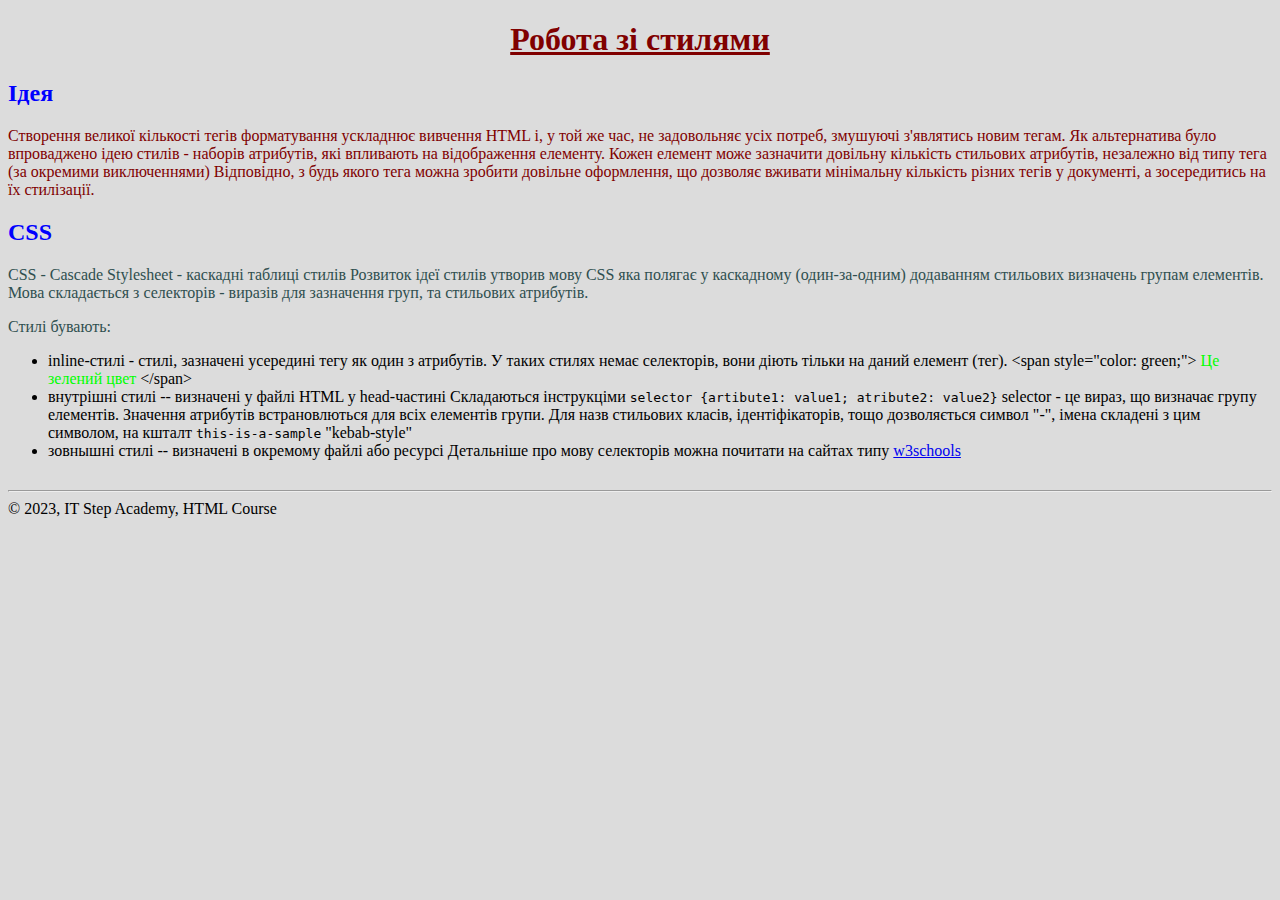
<file: 2 Styles/index.html>
<!DOCTYPE html>
<html lang="en">
<head>
    <meta charset="UTF-8">
    <meta name="viewport" content="width=device-width, initial-scale=1.0">
    <!-- Підключення зовшнішнього стилю  - <link/>-->
    <link rel="stylesheet" href="./style.css"/>
    <title>Styles</title>
    <!-- Внутрішні стилі - діють в межах документа-->
    <style>
        p {/* селектор по типу -- всі елементи з тегом <p>*/
            color: darkslategray;
        }
        body {/* теж по тегу -- для всього тілу*/
            background-color: gainsboro;
        }
        .red {/* стильовий клас - для елементів з атрібутом class = "red"*/
            color: maroon;
        }
        #header1 { /* елемент з id="header1" (має бути один елемент з одним id)*/
            text-decoration: underline; /* аналог <i>*/
        }
        footer hr {/*  пробіл -- підлеглість: для всіх <hr> в середині <footer>*/
            margin-top: 30px;
        }
    </style>
</head>
<body>
    <header>
        <!-- декілька стильових класів зазначаються через пробіл-->
        <h1 class="red center" id="header1">
           Робота зі стилями 
        </h1>
    </header>
    <main>
        <h2 class="blue">Ідея</h2>
        <p class="red">
            Створення великої кількості тегів форматування ускладнює 
            вивчення HTML і, у той же час, не задовольняє усіх потреб,
            змушуючі з'являтись новим тегам.
            Як альтернатива було впроваджено ідею стилів - наборів 
            атрибутів, які впливають на відображення елементу.
            Кожен елемент може зазначити довільну кількість стильових
            атрибутів, незалежно від типу тега (за окремими виключеннями)
            Відповідно, з будь якого тега можна зробити довільне оформлення, 
            що дозволяє вживати мінімальну кількість різних тегів у документі,
            а зосередитись на їх стилізації.
        </p>
        <h2 class="blue">CSS</h2>
        <p>
            CSS - Cascade Stylesheet - каскадні таблиці стилів
            Розвиток ідеї стилів утворив мову CSS яка полягає у каскадному
            (один-за-одним) додаванням стильових визначень групам елементів.
            Мова складається з селекторів - виразів для зазначення груп,
            та стильових атрибутів.
        </p>
        <p>
            Стилі бувають: 
        </p>
        <ul><!-- unordered list - ненумерований перелік-->
            <li><!-- list item - пункт переліку-->
                inline-стилі - стилі, зазначені усередині тегу як
                один з атрибутів. У таких стилях немає селекторів,
                вони діють тільки на даний елемент (тег).
                &lt;span style="color: green;">
                <span style="color: lime;">Це зелений цвет</span>
                &lt;/span>
            </li>
            <li>
                внутрішні стилі -- визначені у файлі HTML у head-частині
                Складаються інструкціми
                <code>selector {artibute1: value1; atribute2: value2}</code> 
                selector - це вираз, що визначає групу елементів.
                Значення атрибутів встрановлються для всіх елементів групи.
                Для назв стильових класів, ідентіфікаторів, тощо
                дозволяється символ "-", імена складені з цим символом,
                на кшталт <code> this-is-a-sample</code>  "kebab-style"
            </li>
            <li>
                зовнышні стилі -- визначені в окремому файлі або ресурсі
                Детальніше про мову селекторів можна почитати на сайтах 
                типу 
                <a href="https://www.w3schools.com">w3schools
                </a>
            </li>
        </ul>
    </main>
    <footer>
        <hr/>
        &copy; 2023, IT Step Academy, HTML Course
    </footer>
</body>
</html>
</file>
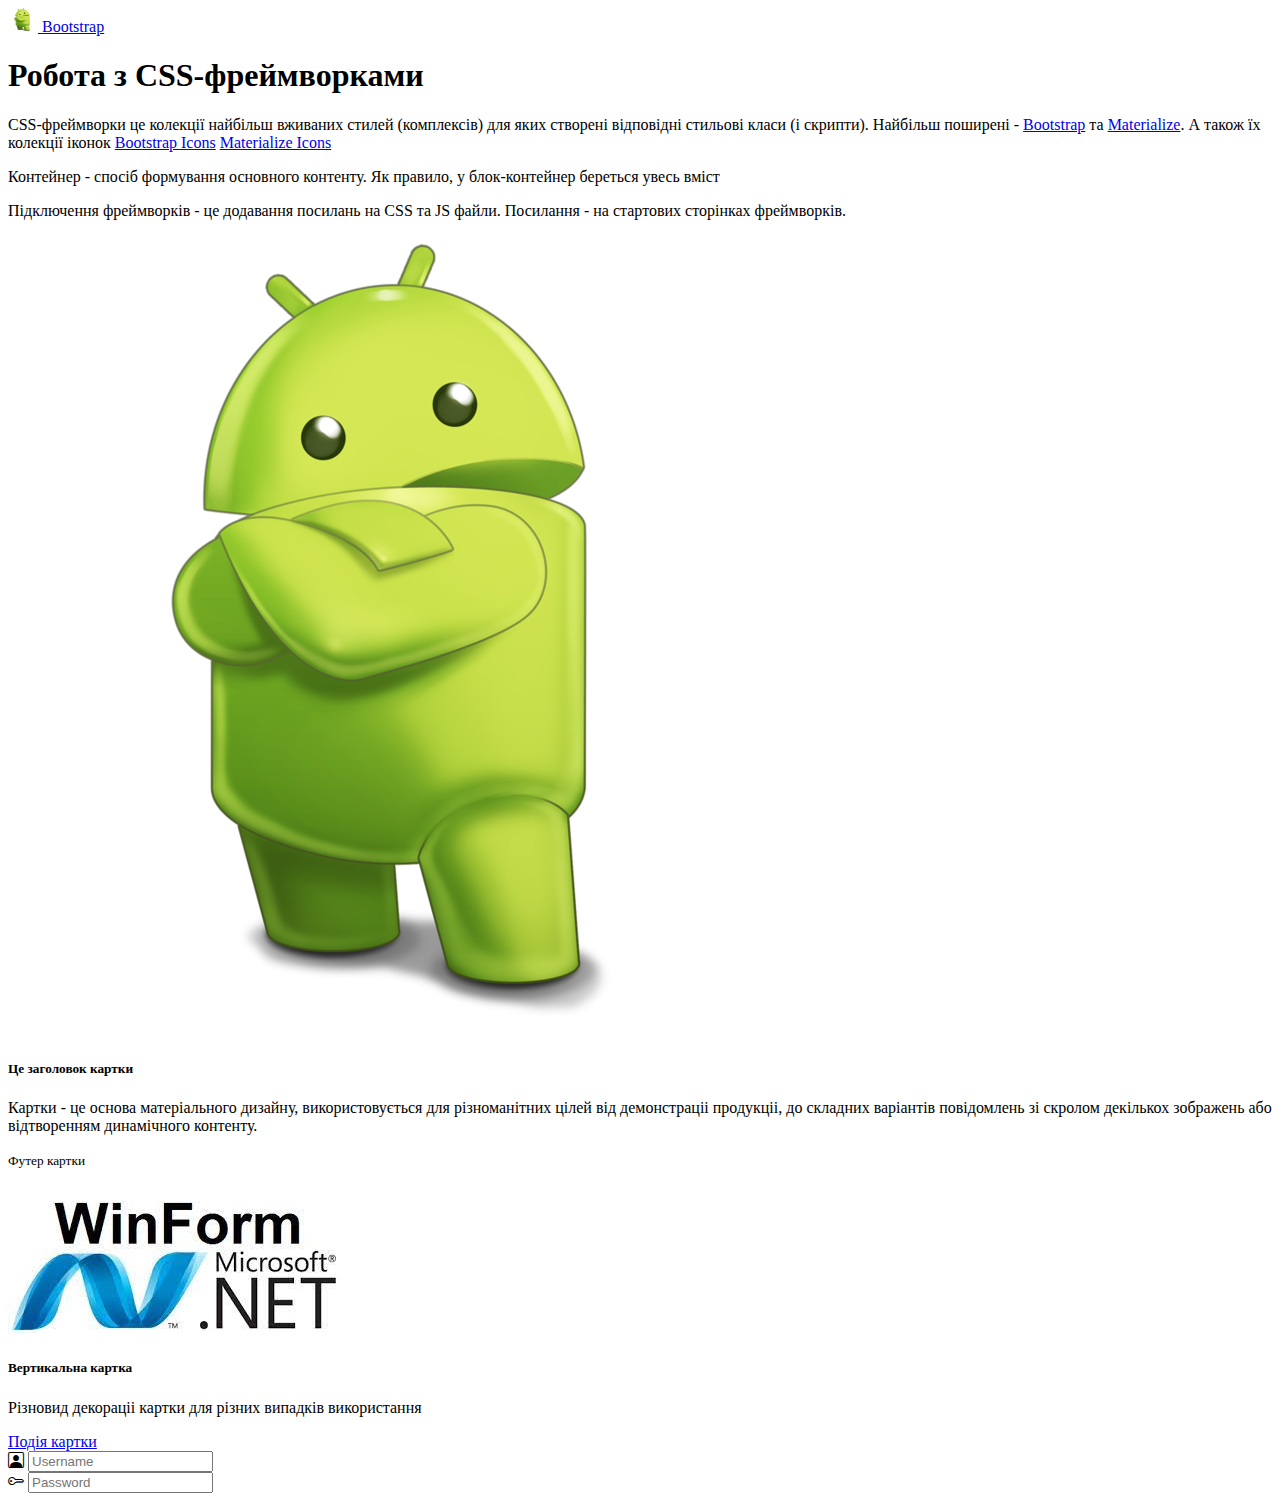
<file: 8Bootstrap/index.html>
<!DOCTYPE html>
<html lang="en">
<head>
    <meta charset="UTF-8">
    <meta name="viewport" content="width=device-width, initial-scale=1.0">
    <title>Bootstrap</title>
    <link href="https://cdn.jsdelivr.net/npm/bootstrap@5.0.2/dist/css/bootstrap.min.css" rel="stylesheet" integrity="sha384-EVSTQN3/azprG1Anm3QDgpJLIm9Nao0Yz1ztcQTwFspd3yD65VohhpuuCOmLASjC" crossorigin="anonymous">
    <link rel="stylesheet" href="https://cdn.jsdelivr.net/npm/bootstrap-icons@1.11.1/font/bootstrap-icons.css">
</head>
<body>
    <nav class="navbar navbar-dark bg-primary">
            <div class="container-fluid">
              <a class="navbar-brand" href="#">
                <img src="Android.png" alt="" width="30" height="24" class="d-inline-block align-text-top">
                Bootstrap
              </a>
            </div>
    </nav>
    <div class="container">
    <h1>Робота з CSS-фреймворками</h1>
    <p>
        CSS-фреймворки це колекції найбільш вживаних стилей (комплексів)
        для яких створені відповідні стильові класи (і скрипти).
        Найбільш поширені - 
        <a href="https://getbootstrap.com/docs/5.0/getting-started/introduction/">
            Bootstrap</a>
        та 
        <a href="https://materializecss.com/getting-started.html"> 
            Materialize</a>.

        А також їх колекції іконок
        <a href="https://icons.getbootstrap.com/">
        Bootstrap Icons</a>

        <a href="https://fonts.google.com/icons">
        Materialize Icons</a>
    </p>
    <p>
        Контейнер - спосіб формування основного контенту. Як правило, у блок-контейнер береться увесь вміст 
    </p>
    <p>
        Підключення фреймворків - це додавання посилань на CSS та JS
        файли. Посилання - на стартових сторінках фреймворків. 
    </p>
    <div class="row">
        <div class="col-8">
            <div class="card mb-3">
                <div class="row g-0">
                    <div class="col-md-4">
                        <img src="Android.png" class="img-fluid rounded-start" alt="Android">
                    </div>
                    <div class="col-md-8">
                        <div class="card-body">
                            <h5 class="card-title">Це заголовок картки</h5>
                            <p class="card-text">
                                Картки - це основа матеріального дизайну, використовується для різноманітних цілей від 
                                демонстраціі продукціі, до складних варіантів повідомлень зі скролом декількох зображень або
                                відтворенням динамічного контенту. 
                            </p>
                            <p class="card-text"><small class="text-muted">Футер картки</small></p>
                        </div>
                    </div>
                </div>
            </div>
        </div>
        <div class="col-4">
            <div class="card">
                <img src="wf.jpg" class="card-img-top" alt="WF">
                <div class="card-body">
                    <h5 class="card-title">Вертикальна картка</h5>
                    <p class="card-text">Різновид декораціі картки для різних випадків використання</p>
                    <a href="#" class="btn btn-outline-primary">Подія картки</a>
                </div>
            </div>
        </div>
    </div>

    <div class="row">
        <div class="col-4">
            <div class="input-group mb-3">
                <span class="input-group-text" id="basic-addon1"><i class="bi bi-person-square"></i></span>
                <input type="text" class="form-control" placeholder="Username" aria-label="Username" 
                        aria-describedby="basic-addon1">
            </div>  
        </div>    
        <div class="col-4">
            <div class="input-group mb-3">
                <span class="input-group-text" id="basic-addon1"><i class="bi bi-key"></i></span>
                <input type="text" class="form-control" placeholder="Password" aria-label="Username" 
                        aria-describedby="basic-addon1">
            </div>  
        </div>      
    </div>

</div>
    <script src="https://cdn.jsdelivr.net/npm/bootstrap@5.0.2/dist/js/bootstrap.bundle.min.js" integrity="sha384-MrcW6ZMFYlzcLA8Nl+NtUVF0sA7MsXsP1UyJoMp4YLEuNSfAP+JcXn/tWtIaxVXM" crossorigin="anonymous"></script>
</body>
</html>
</file>
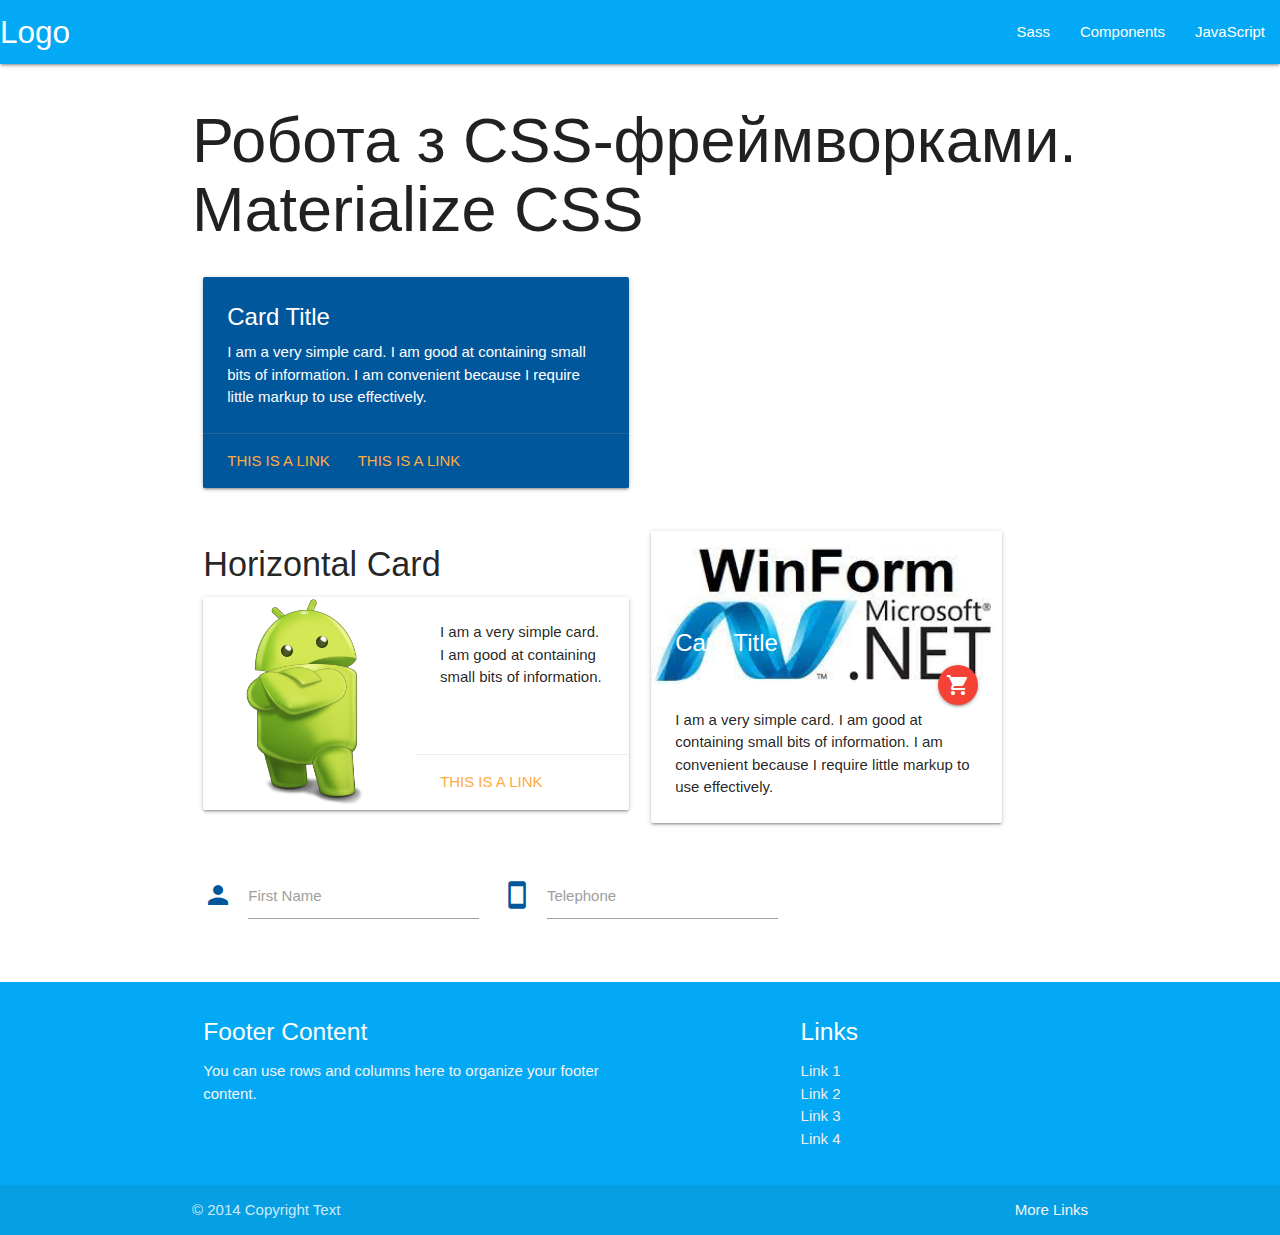
<file: 9Materialize/index.html>
<!DOCTYPE html>
<html lang="en">
<head>
    <meta charset="UTF-8">
    <meta name="viewport" content="width=device-width, initial-scale=1.0">
    <title>Materialize</title>
    <!-- Compiled and minified CSS -->
    <link rel="stylesheet" href="https://cdnjs.cloudflare.com/ajax/libs/materialize/1.0.0/css/materialize.min.css">
    <link href="https://fonts.googleapis.com/icon?family=Material+Icons" rel="stylesheet">
</head>
<body>
    <nav>
        <div class="nav-wrapper light-blue">
            <a href="#" class="brand-logo">
                Logo
            </a>
            <ul id="nav-mobile" class="right hide-on-med-and-down">
            <li><a href="#">Sass</a></li>
            <li><a href="#">Components</a></li>
            <li><a href="#">JavaScript</a></li>
            </ul>
        </div>
    </nav>

    <div class="container">
        <h1>Робота з CSS-фреймворками. Materialize CSS</h1>

        <div class="row">
            <div class="col s12 m6">
                <div class="card light-blue darken-4">
                <div class="card-content white-text">
                    <span class="card-title">Card Title</span>
                    <p>I am a very simple card. I am good at containing small bits of information.
                    I am convenient because I require little markup to use effectively.</p>
                </div>
                <div class="card-action">
                    <a href="#">This is a link</a>
                    <a href="#">This is a link</a>
                </div>
                </div>
            </div>
        </div>

        <div class="row">

            <div class="col s6">
                <h4 class="header">Horizontal Card</h4>
                <div class="card horizontal">
                  <div class="card-image">
                    <img src="Android.png">
                  </div>
                  <div class="card-stacked">
                    <div class="card-content">
                      <p>I am a very simple card. I am good at containing small bits of information.</p>
                    </div>
                    <div class="card-action">
                      <a href="#">This is a link</a>
                    </div>
                  </div>
                </div>
              </div>

            <div class="col s5">
                <div class="card">
                    <div class="card-image">
                        <img src="wf.jpg">
                        <span class="card-title">Card Title</span>
                        <a class="btn-floating halfway-fab waves-effect waves-light red">
                            <i class="material-icons">
                                shopping_cart
                            </i>
                        </a>
                    </div>
                    <div class="card-content">
                        <p>I am a very simple card. I am good at containing small bits of information. I am convenient because I require little markup to use effectively.</p>
                    </div>
                </div>
            </div>

        </div>

        <div class="row">
            <form class="col s8">
                <div class="row">
                    <div class="input-field col s6">
                        <i class="material-icons prefix light-blue-text text-darken-4">person</i>
                        <input id="icon_prefix" type="text" class="validate">
                        <label for="icon_prefix">First Name</label>
                    </div>
                    <div class="input-field col s6">
                        <i class="material-icons prefix light-blue-text text-darken-4">smartphone</i>
                        <input id="icon_telephone" type="tel" class="validate">
                        <label for="icon_telephone">Telephone</label>
                    </div>
                </div>
            </form>
        </div>

        <!-- Page Content goes here -->
    </div>

    <footer class="page-footer light-blue">
        <div class="container">
            <div class="row">
            <div class="col l6 s12">
                <h5 class="white-text">Footer Content</h5>
                <p class="grey-text text-lighten-4">You can use rows and columns here to organize your footer content.</p>
            </div>
            <div class="col l4 offset-l2 s12">
                <h5 class="white-text">Links</h5>
                <ul>
                <li><a class="grey-text text-lighten-3" href="#!">Link 1</a></li>
                <li><a class="grey-text text-lighten-3" href="#!">Link 2</a></li>
                <li><a class="grey-text text-lighten-3" href="#!">Link 3</a></li>
                <li><a class="grey-text text-lighten-3" href="#!">Link 4</a></li>
                </ul>
            </div>
            </div>
        </div>
        <div class="footer-copyright">
            <div class="container">
            © 2014 Copyright Text
            <a class="grey-text text-lighten-4 right" href="#!">More Links</a>
            </div>
        </div>
        </footer>
    <!-- Compiled and minified JavaScript -->
    <script src="https://cdnjs.cloudflare.com/ajax/libs/materialize/1.0.0/js/materialize.min.js"></script>
</body>

</html>
</file>
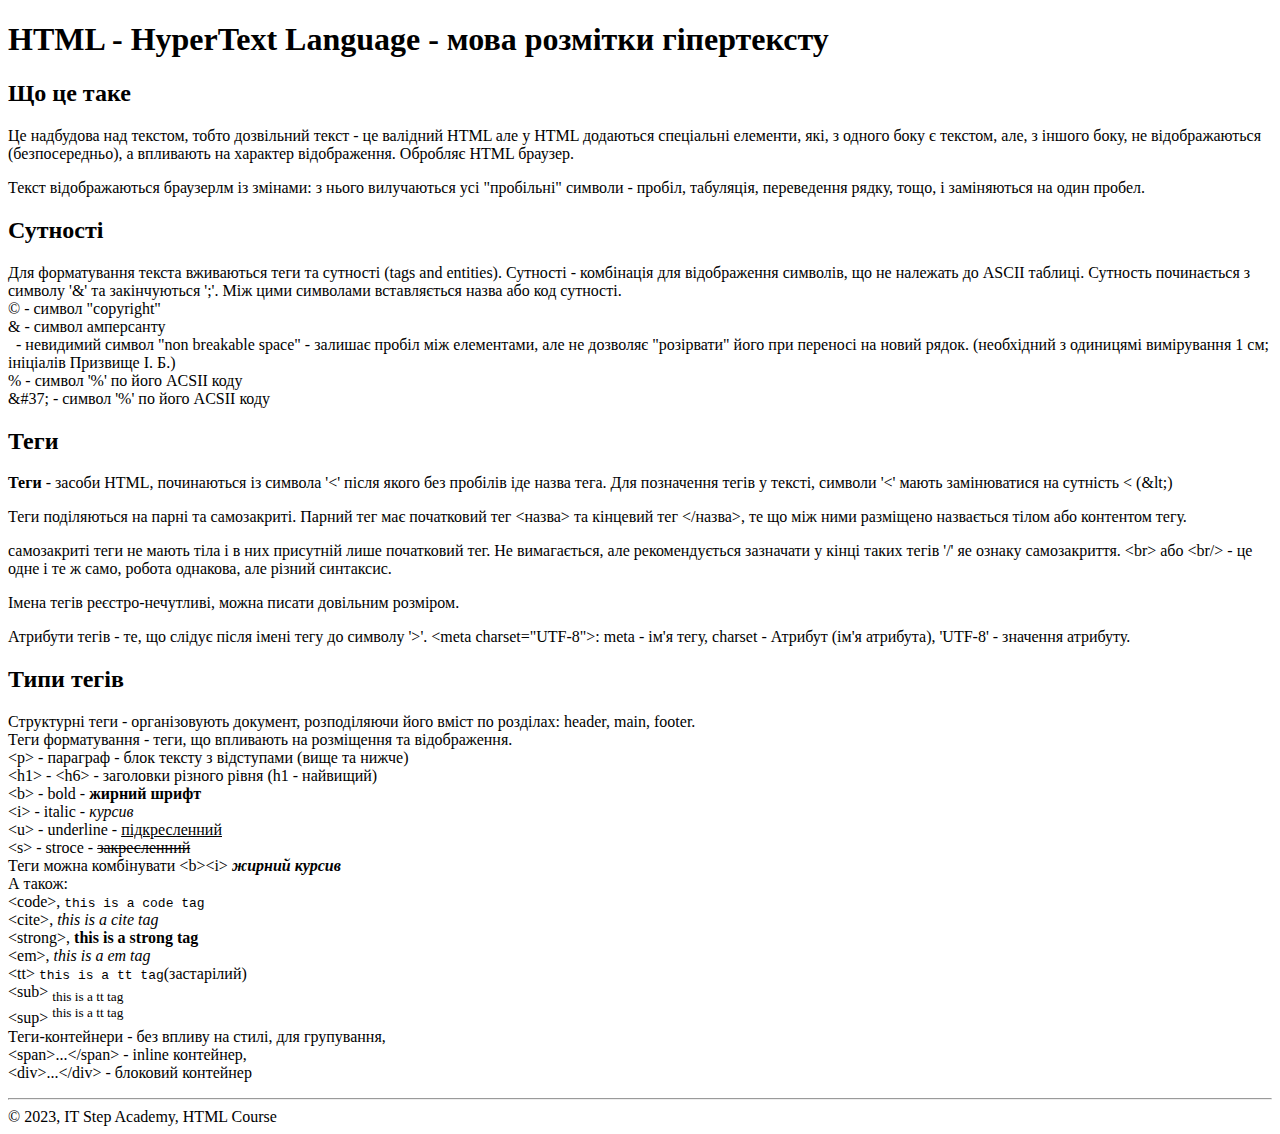
<file: 1 Intro/1_Intro.html>
<!DOCTYPE html>
<html lang="en">
<head>
    <meta charset="UTF-8">
    <meta name="viewport" content="width=device-width, initial-scale=1.0">
    <title>Вступ</title>
</head>
<body>
    <header>
        <h1>
            HTML - HyperText Language - мова розмітки гіпертексту
        </h1>
    </header>
    <msom>
        <section>
            <h2>Що це таке</h2>
            <p>

                Це надбудова над текстом, тобто дозвільний текст - це валідний HTML 
                але у HTML додаються спеціальні елементи, які, з одного боку є текстом,
                але, з іншого боку, не відображаються (безпосередньо), а
                впливають на характер відображення. Обробляє HTML браузер.
            </p>
            <p>
                Текст відображаються браузерлм із змінами: з нього вилучаються 
                усі "пробільні" символи - пробіл, табуляція, переведення рядку,
                тощо, і заміняються на один пробел.
            </p>
        </section>

        <section>
            <h2>Сутності</h2>
            <p>
                Для форматування текста вживаються теги та сутності
                (tags and entities). Сутності - комбінація для відображення
                символів, що не належать до ASCII таблиці. Сутность починається 
                з символу '&' та закінчуються ';'. Між цими символами вставляється 
                назва або код сутності.<br/>
                &copy; - символ "copyright"<br/>
                &amp; - символ амперсанту<br/>
                &nbsp; - невидимий символ "non breakable space" - залишає пробіл
                між елементами, але не дозволяє "розірвати" його при переносі
                на новий рядок. (необхідний з одиницямі вимірування 1&nbsp;см; 
                ініціалів Призвище&nbsp;І.&nbsp;Б.)<br/>
                &#37; - символ '%' по його ACSII коду<br/>
                &amp;#37; - символ '%' по його ACSII коду<br/>
            </p>
        </section>

        <section>
            <h2>Теги</h2>
            <p>
                <b>Теги</b> - засоби HTML, починаються із символа '<' після якого 
                без пробілів іде назва тега. Для позначення тегів у тексті, символи
                '<' мають замінюватися на сутність &lt; (&amp;lt;)<br/>
            </p>
            <p>
                Теги поділяються на парні та самозакриті. Парний тег має початковий тег
                &lt;назва> та кінцевий тег &lt;/назва>, те що між ними разміщено назвається тілом 
                або контентом тегу. <br/>
            </p>
            <p>
                самозакриті теги не мають тіла і в них присутній лише початковий тег.
                Не вимагається, але рекомендується зазначати у кінці таких тегів '/' яе ознаку
                самозакриття. &lt;br> або &lt;br/> - це одне і те ж само, робота однакова,
                але різний синтаксис. <br/>
            </p>
            <p>
                Імена тегів реєстро-нечутливі, можна писати довільним розміром.<br/>
            </p>
            <p>
                Атрибути тегів - те, що слідує після імені тегу до символу '>'.
                &lt;meta charset="UTF-8">: meta - ім'я тегу, charset - Атрибут
                (ім'я атрибута), 'UTF-8' - значення атрибуту.<br/>
            </p>
        </section>

        <section>
            <h2>Типи тегів</h2>
            <p>
                Структурні теги - організовують документ, розподіляючи його 
                вміст по розділах: header, main, footer.<br/>
                Теги форматування - теги, що впливають на розміщення та 
                відображення.<br/>
                &lt;p> - параграф - блок тексту з відступами (вище та нижче)<br/>
                &lt;h1> - &lt;h6> - заголовки різного рівня (h1 - найвищий)<br/>
                &lt;b> - bold - <b>жирний шрифт</b><br/>
                &lt;i> - italic - <i>курсив</i><br/>
                &lt;u> - underline - <u>підкресленний</u><br/>
                &lt;s> - stroce - <s>закресленний</s><br/>
                Теги можна комбінувати &lt;b>&lt;i> <b><i>жирний курсив</i></b><br/>
                А також: <br/>
                &lt;code>, <code>this is a code tag</code>  <br/>
                &lt;cite>, <cite>this is a cite tag</cite><br/>
                &lt;strong>, <strong>this is a strong tag</strong><br/>
                &lt;em>, <em>this is a em tag</em><br/>
                &lt;tt> <tt>this is a tt tag</tt>(застарілий)<br/>
                &lt;sub> <sub>this is a tt tag</sub><br/>
                &lt;sup> <sup>this is a tt tag</sup><br/>

                Теги-контейнери - без впливу на стилі, для групування,<br/>
                &lt;span>...&lt;/span> - inline контейнер,<br/>
                &lt;div>...&lt;/div> - блоковий контейнер<br/>
            </p>
        </section>
    </msom>
    <footer>
        <hr/><!-- Горизонтальна риска, а це коментар, не відображається-->
        &copy; 2023, IT Step Academy, HTML Course
    </footer>



</body>
</html>
</file>
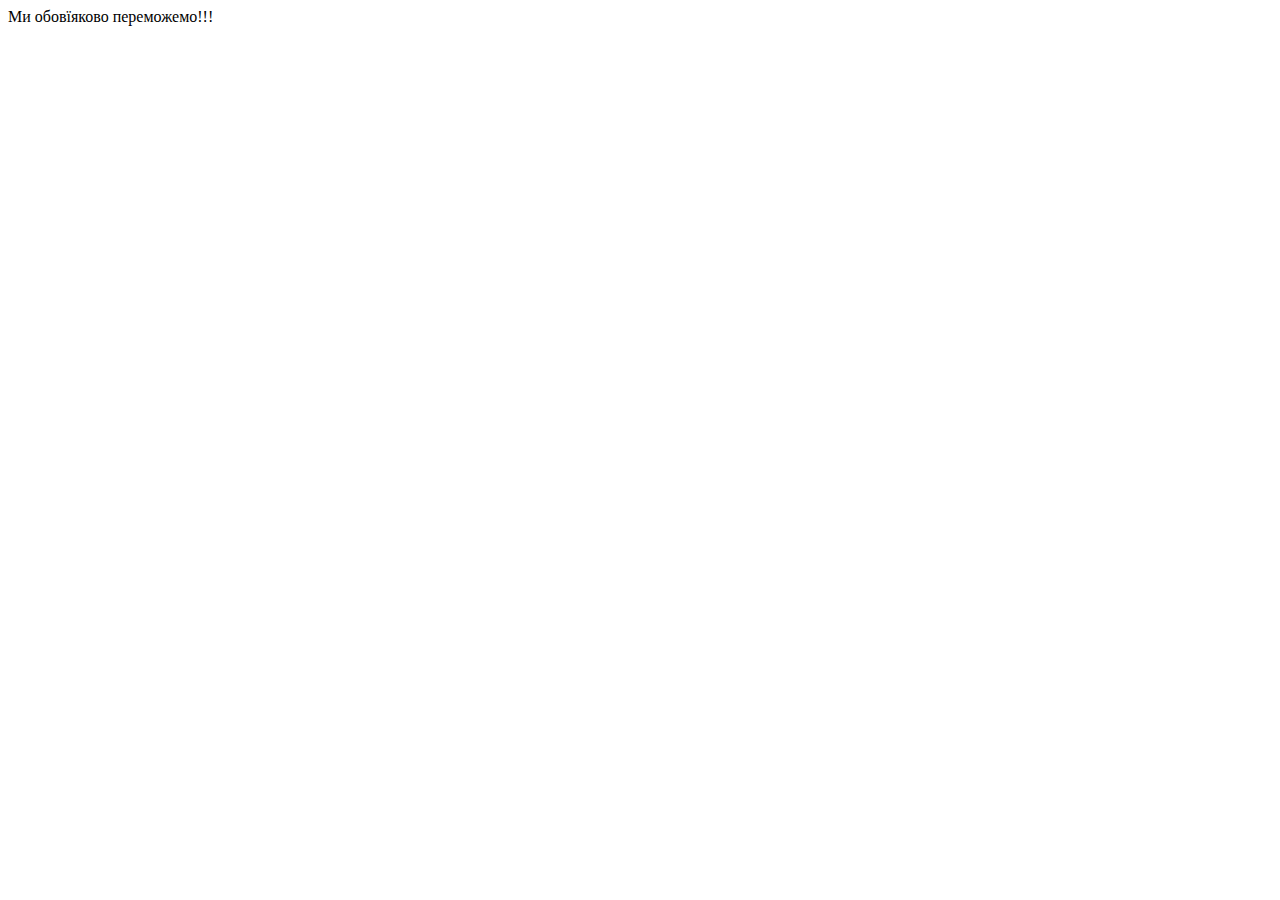
<file: 1 Intro/Intor2.html>
<!DOCTYPE html>
<html lang="en">
<head>
    <meta charset="UTF-8">
    <meta name="viewport" content="width=device-width, initial-scale=1.0">
    <title>Document</title>
</head>
<body>
    Ми обовїяково переможемо!!!
</body>
</html>
</file>
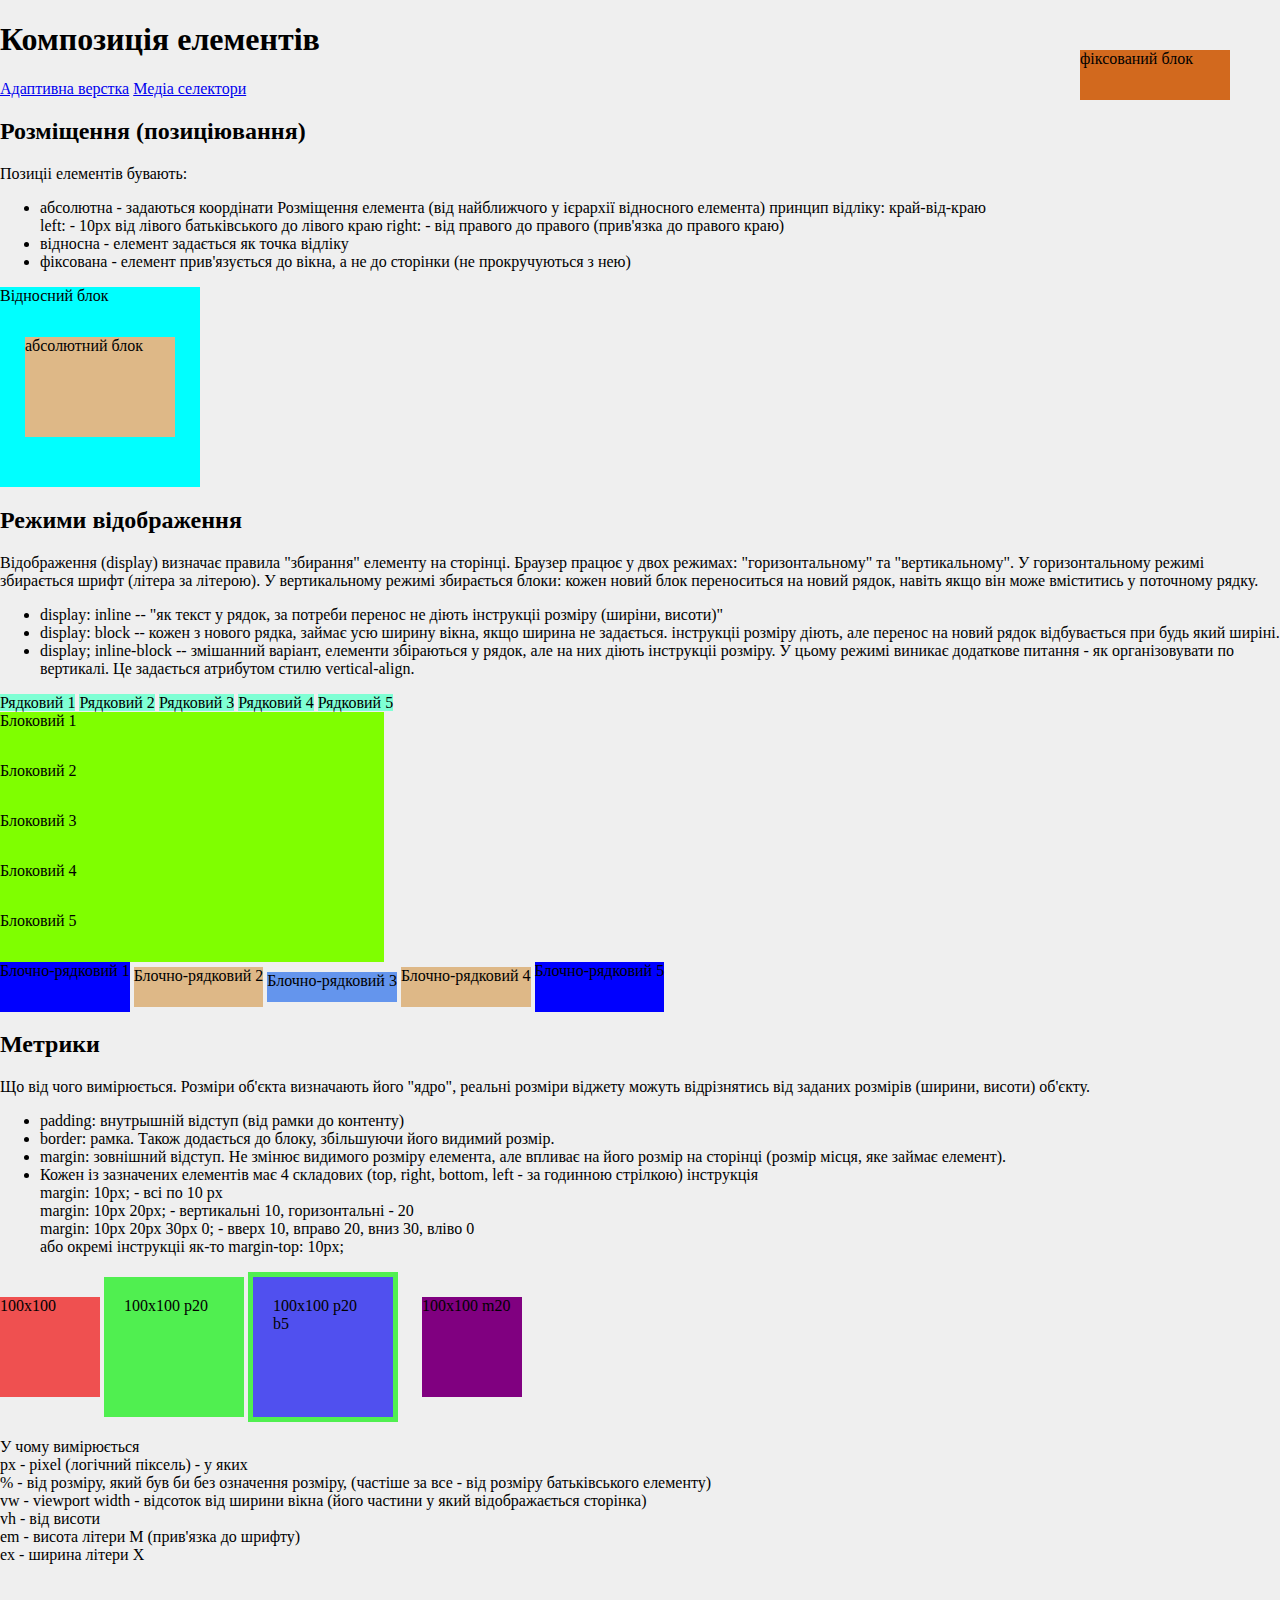
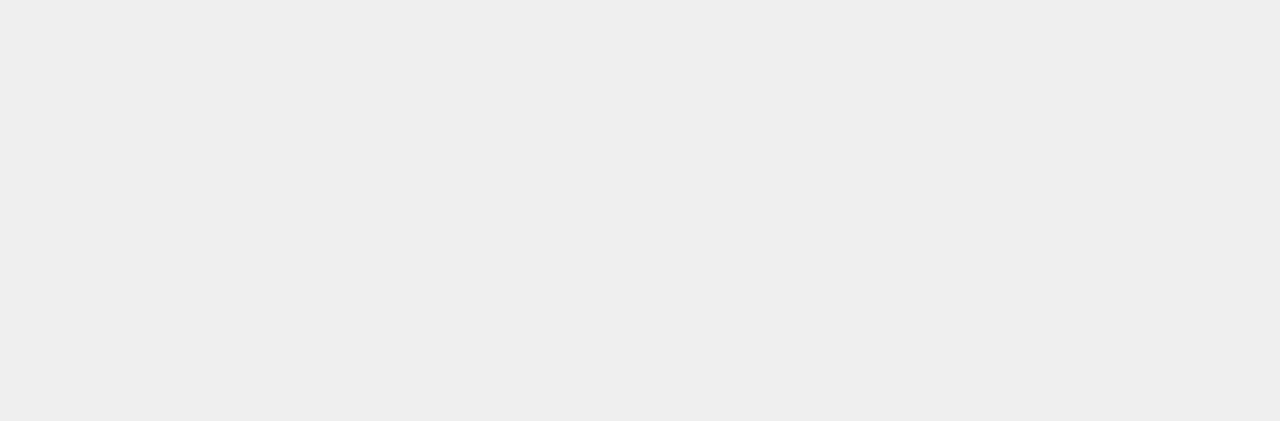
<file: 3Compose/Compose.html>
<!DOCTYPE html>
<html lang="en">
<head>
    <meta charset="UTF-8">
    <meta name="viewport" content="width=device-width, initial-scale=1.0">
    <title>Compose</title>
    <link rel="stylesheet" href="style.css">
</head>
<body>
    <h1>Композиція елементів</h1>
    <a href="Adaprive.html">Адаптивна верстка</a>
    <a href="media.html">Медіа селектори</a>
    <h2>Розміщення (позиціювання)</h2>
    <p>
        Позиціі елементів бувають:
    </p>
    <ul>
        <li>
            абсолютна - задаються коордінати Розміщення елемента
            (від найближчого у ієрархії відносного елемента)
            принцип відліку: край-від-краю<br/>
            left: - 10px від лівого батьківського до лівого краю
            right: - від правого до правого (прив'язка до правого краю)
        </li>
        <li>
            відносна - елемент задається як точка відліку 
        </li>
        <li>
            фіксована - елемент прив'язується до вікна, а не до сторінки 
            (не прокручуються з нею)
        </li>
    </ul>
    <div class="pos-rel">Відносний блок
        <div class="pos-abs">
            абсолютний блок
        </div>
    </div>
    <div class="pos-fix">
        фіксований блок
    </div>

    <h2>Режими відображення</h2>
    <p>
        Відображення (display) визначає правила "збирання" елементу на сторінці.
        Браузер працює у двох режимах: "горизонтальному" та "вертикальному". 
        У горизонтальному режимі збирається шрифт (літера за літерою).
        У вертикальному режимі збирається блоки: кожен новий блок переноситься на 
        новий рядок, навіть якщо він може вміститись у поточному рядку.
    </p>
    <ul>
        <li>
            display: inline -- "як текст у рядок, за потреби перенос не діють інструкціі розміру
            (ширіни, висоти)"
        </li>
        <li>
            display: block -- кожен з нового рядка, займає усю ширину вікна, якщо 
            ширина не задається. інструкціі розміру діють, але перенос на новий рядок 
            відбувається при будь який ширіні.
        </li>
        <li>
            display; inline-block -- змішанний варіант, елементи збіраються у рядок,
            але на них діють інструкціі розміру. У цьому режимі виникає додаткове питання - 
            як організовувати по вертикалі. Це задається атрибутом стилю vertical-align.
        </li>
    </ul>
    <div>   
        <span class="dis-inl">Рядковий 1</span>
        <span class="dis-inl">Рядковий 2</span>
        <span class="dis-inl">Рядковий 3</span>
        <span class="dis-inl">Рядковий 4</span>
        <span class="dis-inl">Рядковий 5</span>
    </div>
    <div>   
        <span class="dis-blo">Блоковий 1</span>
        <span class="dis-blo">Блоковий 2</span>
        <span class="dis-blo">Блоковий 3</span>
        <span class="dis-blo">Блоковий 4</span>
        <span class="dis-blo">Блоковий 5</span>
    </div>
    <div>
        <span class="dis-inb h1">Блочно-рядковий 1</span>
        <span class="dis-inb h2">Блочно-рядковий 2</span>
        <span class="dis-inb h3">Блочно-рядковий 3</span>
        <span class="dis-inb h2">Блочно-рядковий 4</span>
        <span class="dis-inb h1">Блочно-рядковий 5</span>
    </div>

    <h2>
        Метрики
    </h2>
    <p>
        Що від чого вимірюється.
        Розміри об'єкта визначають його "ядро", реальні розміри віджету можуть
        відрізнятись від заданих розмірів (ширини, висоти) об'єкту.
        <ul>
            <li>
                padding: внутрышній відступ (від рамки до контенту)
            </li>
            <li>
                border: рамка. Також додається до блоку, збільшуючи його видимий
                розмір.
            </li>
            <li>
                margin: зовнішний відступ. Не змінює видимого розміру 
                елемента, але впливає на його розмір на сторінці (розмір місця, яке займає
                елемент).           
            </li>
            <li>
                Кожен із зазначених елементів має 4 складових
                (top, right, bottom, left - за годинною стрілкою)
                інструкція<br/> 
                margin: 10px; - всі по 10 px<br/>
                margin: 10px 20px; - вертикальні 10, горизонтальні - 20 <br/>
                margin: 10px 20px 30px 0; - вверх 10, вправо 20, вниз 30, вліво 0 <br/>
                або окремі інструкціі як-то margin-top: 10px;
            </li>
        </ul>
        
    </p>
    <div class="d-100"> 
        100x100
    </div>
    <div class="p-20">
        100x100 p20
    </div>
    <div class="p-20b5">
        100x100 p20 b5
    </div>
    <div class="m-20">
        100x100 m20
    </div>
    <p>
        У чому вимірюється <br/>
        px - pixel (логічний піксель) - у яких  <br/>
        % - від розміру, який був би без означення розміру,
        (частіше за все - від розміру батьківського елементу) <br/>
        vw - viewport width - відсоток від ширини вікна (його частини у який 
        відображається сторінка) <br/>
        vh - від висоти <br/>
        em - висота літери M (прив'язка до шрифту) <br>
        ex - ширина літери X <br>
    </p>
</body>
</html>
</file>
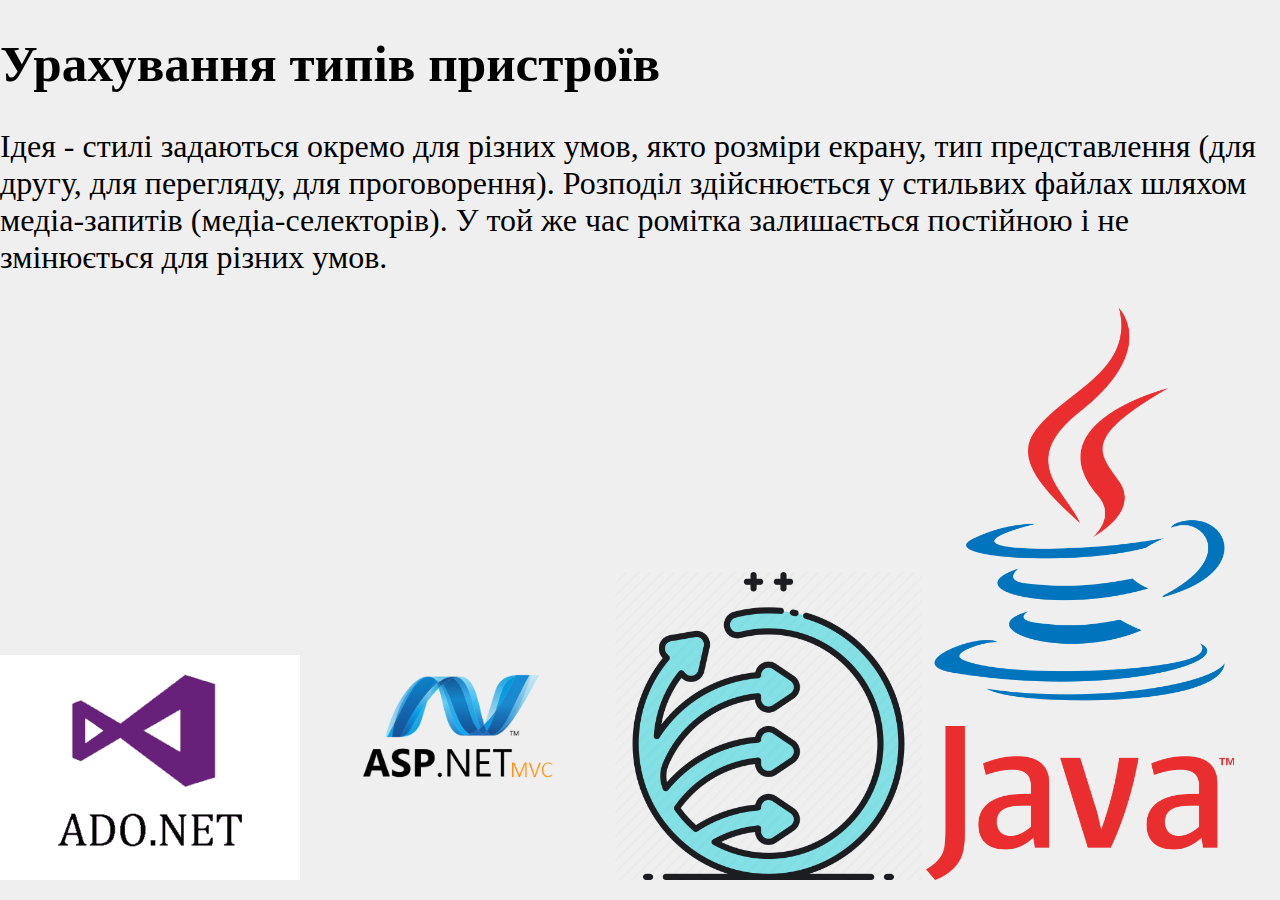
<file: 3Compose/media.html>
<!DOCTYPE html>
<html lang="en">
<head>
    <meta charset="UTF-8">
    <meta name="viewport" content="width=device-width, initial-scale=1.0">
    <link rel="stylesheet" href="media.css">
    <title>Media</title>
</head>
<body>
    <h1>Урахування типів пристроїв</h1>
    <p>
        Ідея - стилі задаються окремо для різних умов, якто розміри екрану, 
        тип представлення (для другу, для перегляду, для проговорення).
        Розподіл здійснюється у стильвих файлах шляхом медіа-запитів (медіа-селекторів).
        У той же час ромітка залишається постійною і не змінюється для різних умов. 

    </p>
    <div class="images">
        <img src="Adonet.png" alt="Adonet logo"/>
        <img src="asp.net.png" alt="ASP"/>
        <img src="Extreme_Programming-512.png" alt="XP"/>
        <img src="Java_Logo.png" alt="Java"/>
    </div>
</body>
</html>
</file>
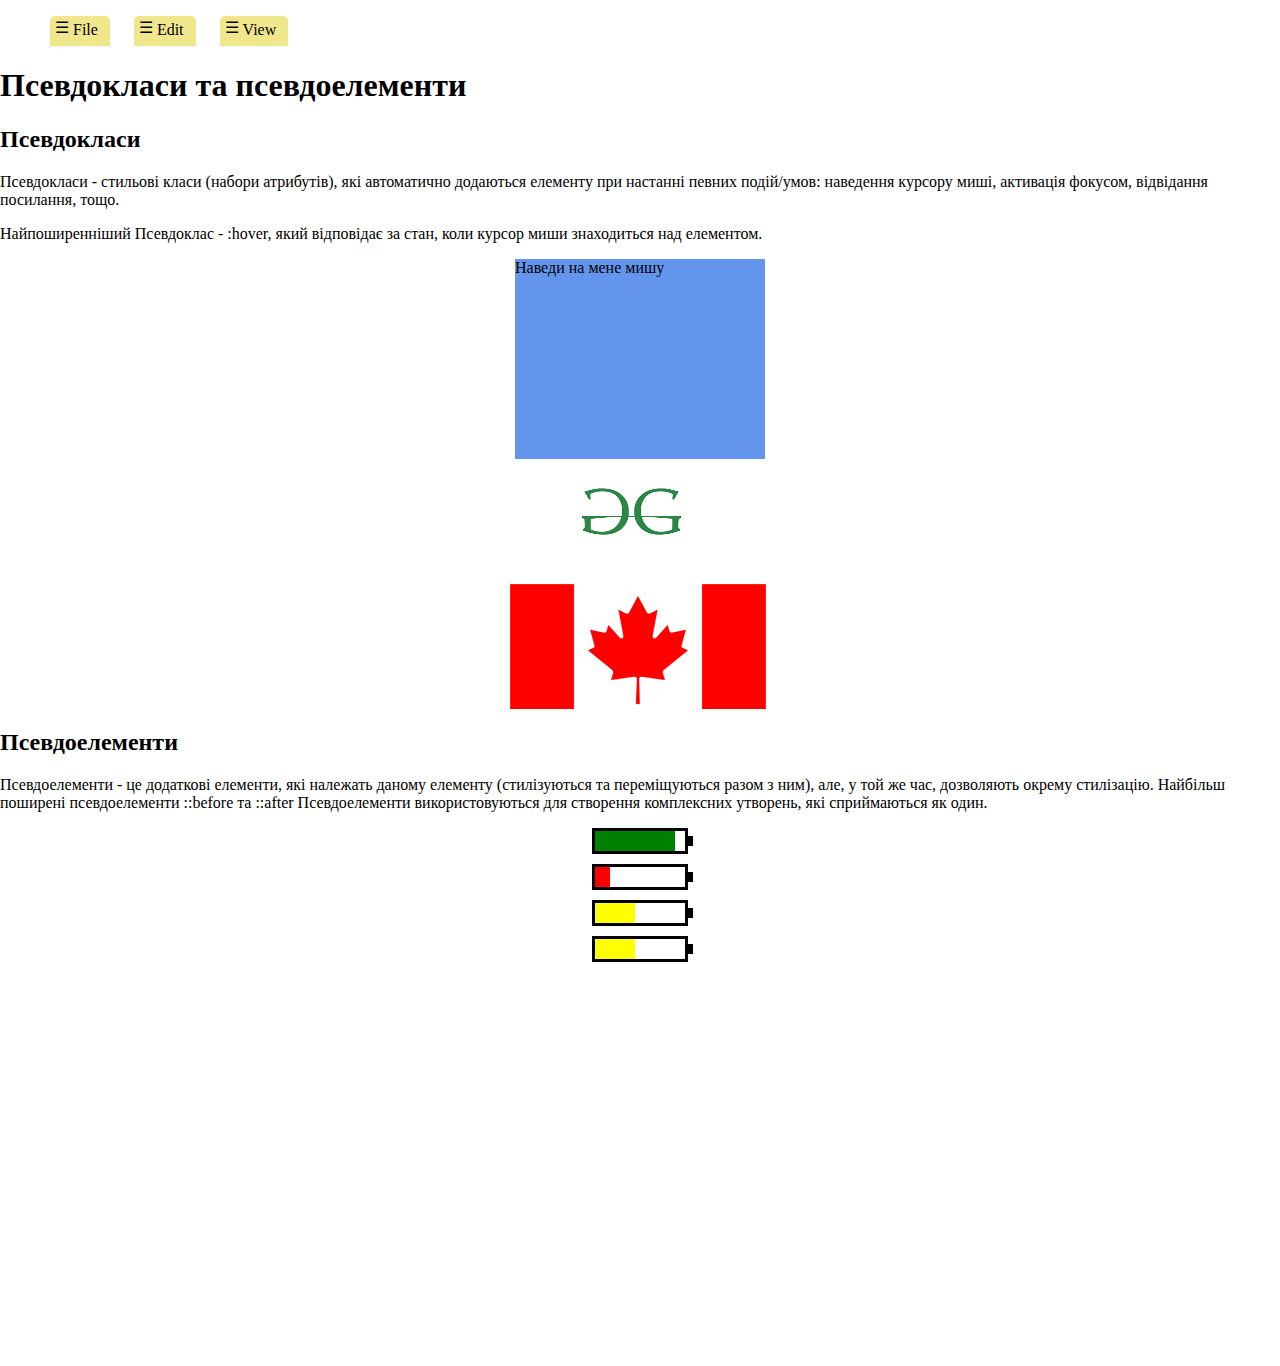
<file: 4Pseudo/Pseudo.html>
<!DOCTYPE html>
<html lang="en">
<head>
    <meta charset="UTF-8">
    <meta name="viewport" content="width=device-width, initial-scale=1.0">
    <title>Pseudo</title>
    <link rel="stylesheet" href="Pseudo.css">
</head>
<body>
    <ul class="menu">
        <li>File
            <div class="sub-menu">
                <a href="#!">New</a>
                <a href="#!">Open</a>
                <a href="#!">Save</a>
                <a href="#!">Exit</a>
            </div>
        </li>
        <li>Edit
            <div class="sub-menu">
                <a href="#!">Cut</a>
                <a href="#!">Copy</a>
                <a href="#!">Paste</a>
            </div>
        </li>
        <li>View
            <div class="sub-menu">
                <a href="#!">Full screen</a>
                <a href="#!">Settings</a>
                <a href="#!">Weather</a>
            </div>
        </li>
    </ul>
    <h1>Псевдокласи та псевдоелементи</h1>
    <h2>Псевдокласи</h2>
    <p>
        Псевдокласи - стильові класи (набори атрибутів), які автоматично 
        додаються елементу при настанні певних подій/умов: наведення курсору миші, 
        активація фокусом, відвідання посилання, тощо.
    </p>
    <p>
        Найпоширенніший Псевдоклас - :hover, який відповідає за стан, коли курсор миши 
        знаходиться над елементом.
    </p>
    <div class="hover-demo">
        Наведи на мене мишу
    </div>
    <div class="sprite-demo"></div>
    <div class="sprite-flag"></div>
    <h2>Псевдоелементи</h2>
    <p>
        Псевдоелементи - це додаткові елементи, які належать даному елементу 
        (стилізуються та переміщуються разом з ним), але, у той же час, дозволяють окрему
        стилізацію. 
        Найбільш поширені псевдоелементи ::before тa ::after
        Псевдоелементи використовуються для створення комплексних утворень, які сприймаються 
        як один. 
    </p>
    <div class="battery bat-high" ></div>
    <div class="battery bat-med" ></div>
    <div class="battery bat-low"></div>
    <div class="battery"></div>
</body>
</html>
</file>
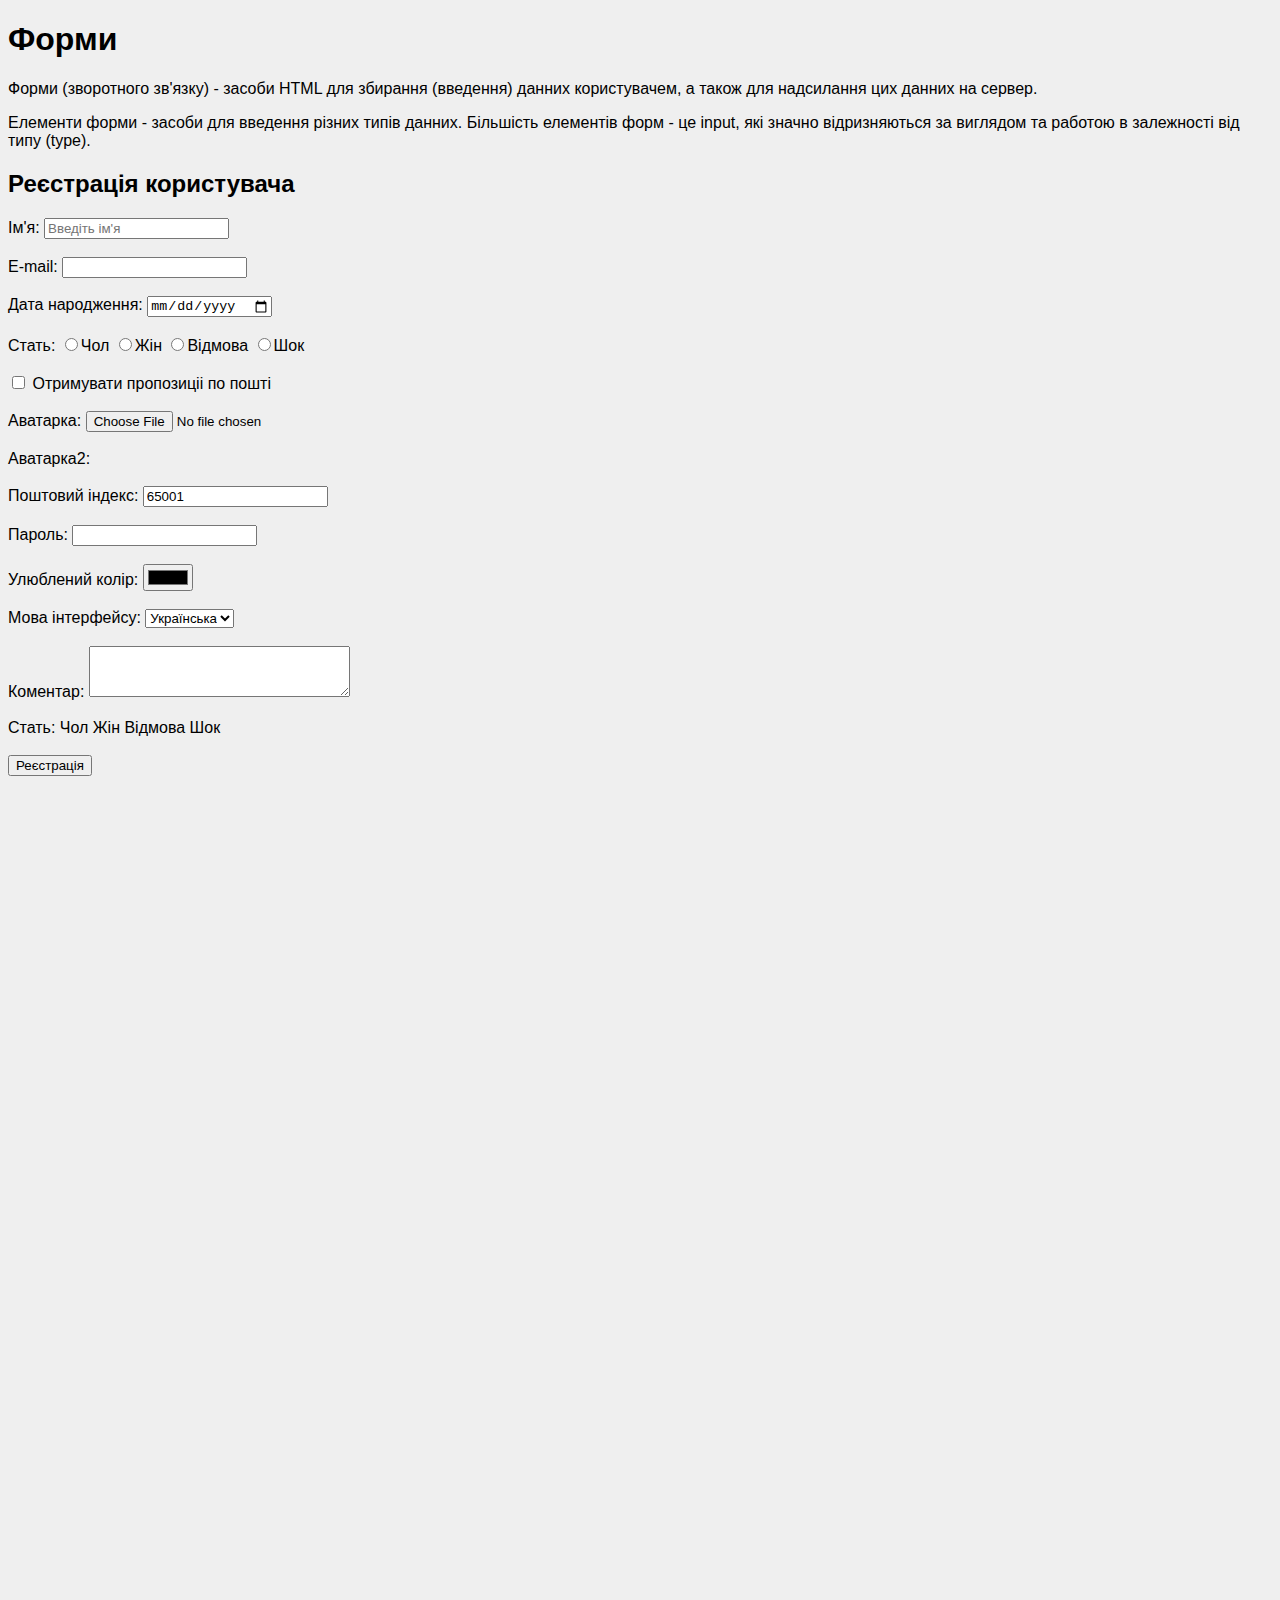
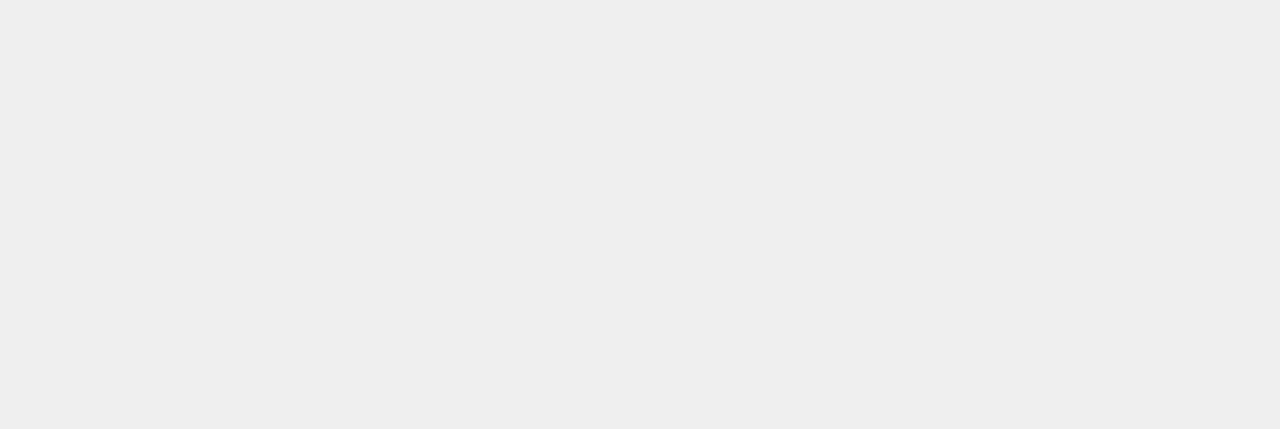
<file: 5Forms/forms.html>
<!DOCTYPE html>
<html lang="en">
<head>
    <meta charset="UTF-8">
    <meta name="viewport" content="width=device-width, initial-scale=1.0">
    <title>Forms</title>
    <link rel="stylesheet" href="formsStyle.css">
</head>
<body>
    <h1>Форми</h1>
    <p>
        Форми (зворотного зв'язку) - засоби HTML для збирання (введення) данних користувачем, 
        а також для надсилання цих данних на сервер. 
    </p>
    <p>
        Елементи форми - засоби для введення різних типів данних. 
        Більшість елементів форм - це input, які значно відризняються за виглядом та 
        работою в залежності від типу (type). 
    </p>
    <form>
        <div class="form-body">
            <h2>Реєстрація користувача</h2>
            <label>
                Ім'я: <input type="text" name="firstName" title='input type="text"'
                        placeholder="Введіть ім'я "/>
            </label> <br/><br>
            <label for="user-email">E-mail:</label>
            <input type="email" name="email" id="user-email" required/> <br><br>
            <label>
                Дата народження: <input type="date" name="birthdate"/>
            </label> <br><br>
            Стать: 
            <label> <input type="radio" name="sex" value="M"/>Чол</label>
            <label> <input type="radio" name="sex" value="F"/>Жін</label>
            <label> <input type="radio" name="sex" value="N"/>Відмова</label>
			<label> <input type="radio" name="shok" value="S"/>Шок</label>
			<br><br>
            <label>
                <input type="checkbox">            
                Отримувати пропозиціі по пошті
            </label><br><br>
            <label>Аватарка: <input type="file"></label><br><br>
            <label>Аватарка2: <input type="file" style="display: none;"></label><br><br>
            <label>Поштовий індекс: <input type="number" step="1" value="65001"></label><br><br>
            <label>Пароль: <input type="password"></label><br><br>
            <label>Улюблений колір: <input type="color"></label><br><br>
            Мова інтерфейсу: 
            <select name="lang" id="">
                <option value="uk">Українська</option>
                <option value="en">Англійська</option>
                <option value="de">Німецька</option>
            </select><br><br>
            Коментар: <textarea name="comment" cols="30" rows="3"></textarea>
            <br><br>

            Стать: 
            <input type="radio" name="decor" id="rb1" class="rb-decor" value="M"/><Label for="rb1">Чол</label>
            <input type="radio" name="decor" id="rb2" class="rb-decor" value="F"/><label for="rb2">Жін</label>
            <input type="radio" name="decor" id="rb3" class="rb-decor" value="N"/><label for="rb3">Відмова</label>
			<input type="radio" name="decor" id="rb4" class="rb-decor" value="S"/><lavel for="rb4">Шок</label>
			<br><br>

            <input type="submit" value="Реєстрація">

        </div>
    </form>
</body>
</html>
</file>
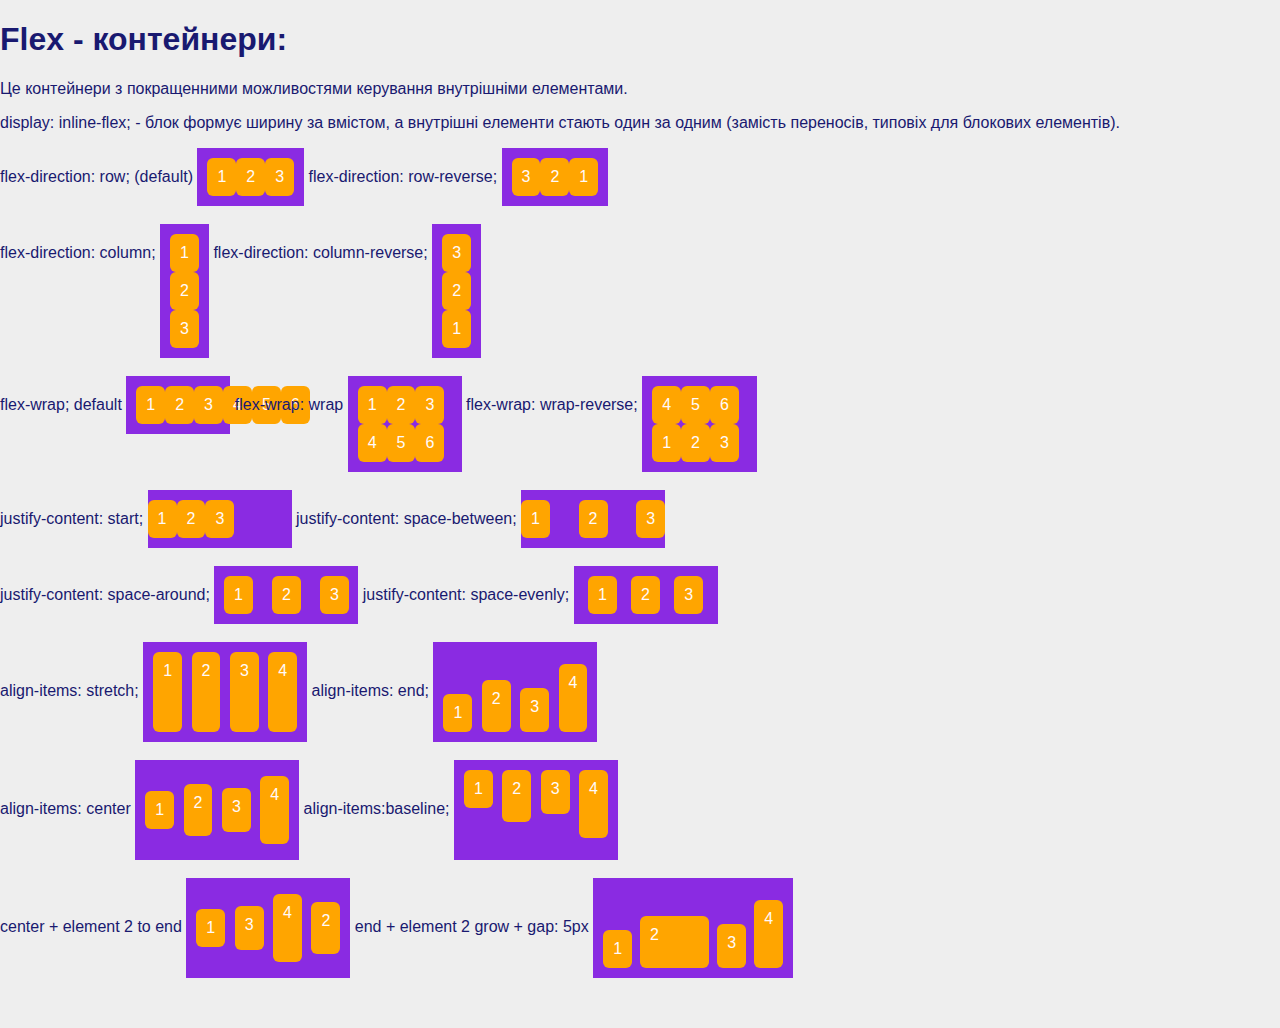
<file: 6Flex/Flex.html>
<!DOCTYPE html>
<html lang="en">
<head>
    <meta charset="UTF-8">
    <meta name="viewport" content="width=device-width, initial-scale=1.0">
    <title>Flex</title>
    <link rel="stylesheet" href="Flex.css">
</head>
<body>
    <h1>Flex - контейнери:</h1>
    <p>
        Це контейнери з покращенними можливостями керування внутрішніми елементами.
    </p>
    <p>
        display: inline-flex; - блок формує ширину за вмістом, а внутрішні елементи стають 
        один за одним (замість переносів, типовіх для блокових елементів).
    </p>
    flex-direction: row; (default)
    <div class="container c1">
        <div class="item">1</div>
        <div class="item">2</div>
        <div class="item">3</div>
    </div>
    flex-direction: row-reverse;
    <div class="container c2">
        <div class="item">1</div>
        <div class="item">2</div>
        <div class="item">3</div>
    </div>
    <br><br>
    flex-direction: column;
    <div class="container c3">
        <div class="item">1</div>
        <div class="item">2</div>
        <div class="item">3</div>
    </div>
    flex-direction: column-reverse;
    <div class="container c4">
        <div class="item">1</div>
        <div class="item">2</div>
        <div class="item">3</div>
    </div>
    <br><br>
    flex-wrap; default
    <div class="container c5">
        <div class="item">1</div>
        <div class="item">2</div>
        <div class="item">3</div>
        <div class="item">4</div>
        <div class="item">5</div>
        <div class="item">6</div>
    </div>
    flex-wrap: wrap
    <div class="container c6">
        <div class="item">1</div>
        <div class="item">2</div>
        <div class="item">3</div>
        <div class="item">4</div>
        <div class="item">5</div>
        <div class="item">6</div>
    </div>
    flex-wrap: wrap-reverse;
    <div class="container c7">
        <div class="item">1</div>
        <div class="item">2</div>
        <div class="item">3</div>
        <div class="item">4</div>
        <div class="item">5</div>
        <div class="item">6</div>
    </div>
    <br><br>
    justify-content: start;
    <div class="container c8">
        <div class="item">1</div>
        <div class="item">2</div>
        <div class="item">3</div>
    </div>
    justify-content: space-between;
    <div class="container c9">
        <div class="item">1</div>
        <div class="item">2</div>
        <div class="item">3</div>
    </div>
    <br><br>
    justify-content: space-around;
    <div class="container c10">
        <div class="item">1</div>
        <div class="item">2</div>
        <div class="item">3</div>
    </div>
    justify-content: space-evenly;
    <div class="container c11">
        <div class="item">1</div>
        <div class="item">2</div>
        <div class="item">3</div>
    </div>
    <br><br>
    align-items: stretch;
    <div class="container c12">
        <div class="item i1">1</div>
        <div class="item i2">2</div>
        <div class="item i3">3</div>
        <div class="item i4">4</div>
    </div>
    align-items: end;
    <div class="container c13">
        <div class="item i1">1</div>
        <div class="item i2">2</div>
        <div class="item i3">3</div>
        <div class="item i4">4</div>
    </div>
    <br><br>
    align-items: center
    <div class="container c14">
        <div class="item i1">1</div>
        <div class="item i2">2</div>
        <div class="item i3">3</div>
        <div class="item i4">4</div>
    </div>
    align-items:baseline;
    <div class="container c15">
        <div class="item i1">1</div>
        <div class="item i2">2</div>
        <div class="item i3">3</div>
        <div class="item i4">4</div>
    </div>
    <br><br>
    center + element 2 to end
    <div class="container c16">
        <div class="item i1">1</div>
        <div class="item i2">2</div>
        <div class="item i3">3</div>
        <div class="item i4">4</div>
    </div>
    end + element 2 grow + gap: 5px
    <div class="container c17">
        <div class="item i1">1</div>
        <div class="item i2">2</div>
        <div class="item i3">3</div>
        <div class="item i4">4</div>
    </div>


    <footer style="height: 50px"></footer>
</body>
</html>
</file>
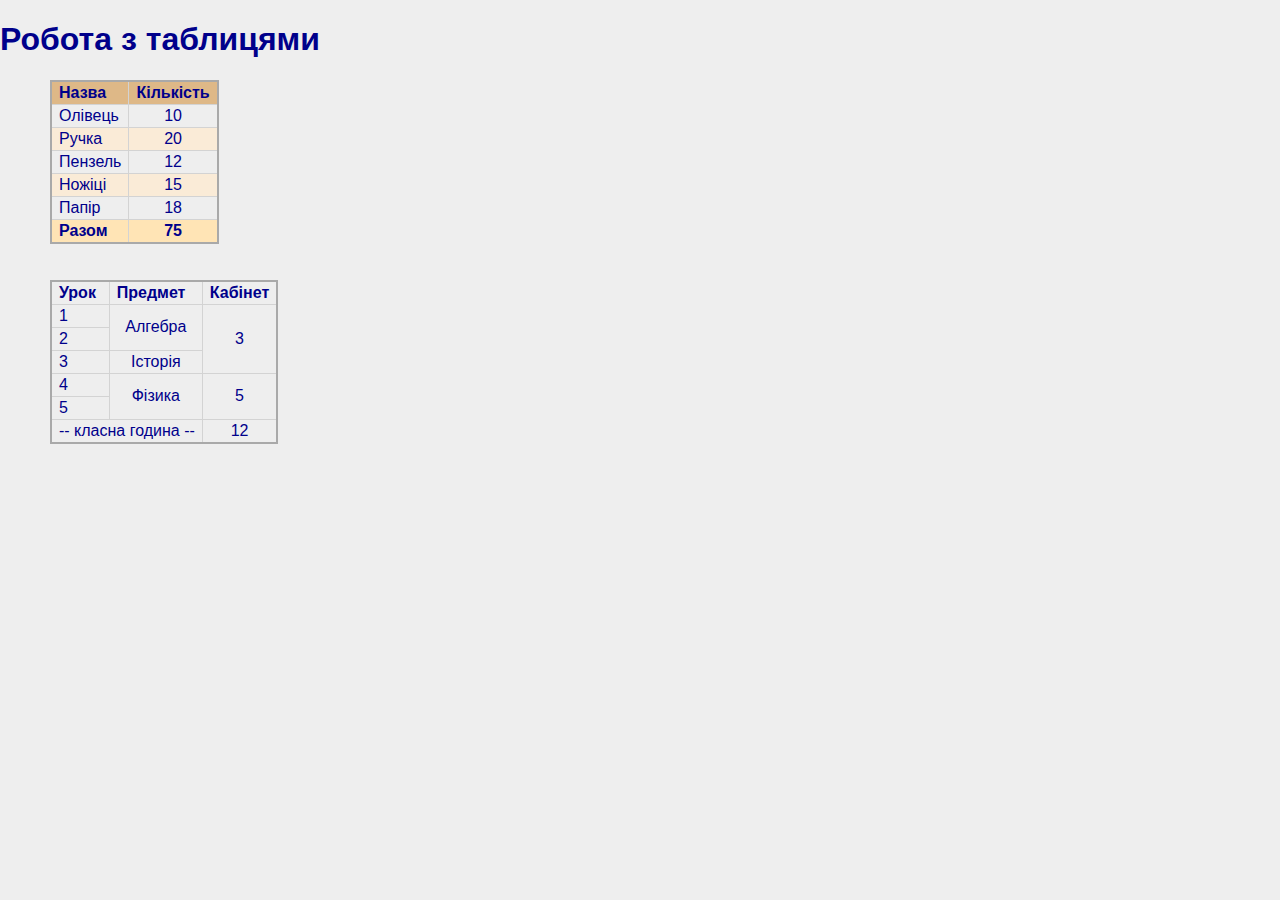
<file: 7Table/Table.html>
<!DOCTYPE html>
<html lang="en">
<head>
    <meta charset="UTF-8">
    <meta name="viewport" content="width=device-width, initial-scale=1.0">
    <title>Table</title>
    <link rel="stylesheet" href="Table..css">
</head>
<body>
    <h1>Робота з таблицями</h1>
    <table class="products-table t1"><!-- таблиця -->
        <thead><!-- заголовкова частина -->
            <tr><!-- рядок -->
                <th><!-- заголовкова комірка -->
                    Назва
                </th>
                <th>
                    Кількість
                </th>
            </tr>
        </thead>

    <tbody> <!-- основна частина -->
        <tr><!-- рядок -->
            <td><!-- комірка даних -->
                Олівець
            </td>
            <td>
                10
            </td>
        </tr>
        <tr>
            <td>Ручка</td>
            <td>20</td>
        </tr>
        <tr>
            <td>Пензель</td>
            <td>12</td>
        </tr>
        <tr>
            <td>Ножіці</td>
            <td>15</td>
        </tr>
        <tr>
            <td>Папір</td>
            <td>18</td>
        </tr>
    </tbody>
    <tfoot>
        <tr>
            <th>
                Разом
            </th>
            <th>
                75
            </th>
        </tr>



    </tfoot>
    </table>
    <br><br>    
    
    <table class="products-table t2"><!-- без структурних тегів-->
        <tr>
            <th>Урок</th>
            <th>Предмет</th>
            <th>Кабінет</th>
        </tr>
        <tr>
            <td>1</td>
            <td rowspan="2">Алгебра</td>
            <td rowspan="3">3</td>
        </tr>
        <tr>
            <td>2</td>
            <!-- пропускаєм-->
        </tr>
        <tr>
            <td>3</td>
            <td>Історія</td>
        </tr>
        <tr>
            <td>4</td>
            <td rowspan="2">Фізика</td>
            <td rowspan="2">5</td>
        </tr>
        <tr>
            <td>5</td>
        </tr>
        <tr>
            <td colspan="2">-- класна година --</td>
            <td>12</td>
        </tr>
    </table>

</body>
</html>
<!--
Урок  Предмет   Кабінет
1     !
2     Історія
3     Хімія
4     Фізика
5     ІТ
6     -->
</file>
<file: 2 Styles/style.css>
.blue { /* у файлі зі стилями не потрібен тег <style>*/
    color: blue;
    font-weight: bold; /* атрибути принято ставити за абеткою*/
}
.center {
    text-align: center;
}
</file>
<file: 3Compose/style.css>
body {
    background: #efefef;
    margin: 0;
    padding: 0;
    height: 2000px;
}
.p-20, .d-100, .p-20b5, .m-20 {
    display: inline-block;
    vertical-align:middle ;
    height: 100px;
    width: 100px;
}
.p-20{
    background: #50ef50;
    padding: 20px;
}
.d-100{
    background: #ef5050;
}
.p-20b5{
    background: #5050ef;
    border: 5px solid #50ef50;
    padding: 20px;
}
.m-20{
    background: purple;
    margin: 20px;
}
.dis-blo {
    background-color: chartreuse;
    display: block;
    height: 50px;
    width: 30%;
}
.dis-inb{
    display: inline-block;
    vertical-align: middle;
}
.dis-inl {
    background-color: aquamarine;
    display: inline;
    height: 50px;
}
.pos-abs {
    background-color: burlywood;
    height: 100px;
    left: 25px;
    position: absolute;
    top: 50px;
    width: 150px;
}
.pos-fix {
    background-color: chocolate;
    height: 50px;
    right: 50px;
    position: fixed;
    top: 50px;
    width: 150px;
}
.pos-rel{
    background-color: aqua;
    height: 200px;
    position: relative;
    width: 200px;
}
.h1 {
    background-color: blue;
    height: 50px;
}
.h2{
    background-color: burlywood;
    height: 40px;
}
.h3{ 
    background-color: cornflowerblue;
    height: 30px;
}
</file>
<file: 3Compose/media.css>
body {
    background: #efefef ;
    margin: 0;
    padding: 0;
}

h1 {
    font-size: 4vw;
}
/* поза медіа блоками даємо стилі для всих типів пристроїв
*/
p {
    font-size: 2.5vw;
}

/* Extra small devices (phones, 600px and down) */
@media only screen and (max-width: 600px) {
    .images img {
        max-width: 90vw;
    }
    h1 {
        font-size: 24px;
    }
    p {
        font-size: 15px;
    }
}

/* Small devices (portrait tablets and large phones, 600px and up) */
@media only screen and (min-width: 600px) {
    .images img {
        max-width: 45vw;
    }
}

/* Medium devices (landscape tablets, 768px and up) */
/*
@media only screen and (min-width: 768px) {

}*/

/* Large devices (laptops/desktops, 992px and up) */
/*
@media only screen and (min-width: 992px) {

}*/

/* Extra large devices (large laptops and desktops, 1200px and up) */
@media only screen and (min-width: 1200px) {
    .images img {
        max-width: 24vw;
    }
}
</file>
<file: 4Pseudo/Pseudo.css>
body {
    margin: 0;
    min-height: 150vh;
    padding: 0;
}
.menu {
    list-style: none;
}
.menu li {
    background-color: khaki;
    border-top-right-radius: 5px;
    border-top-left-radius: 5px;
    cursor: pointer;
    display: inline-block;
    height: 20px;
    margin: 0 10px;
    overflow: hidden;
    padding: 5px 12px 5px 23px;
    position: relative;
    vertical-align: top;
}
.menu li:hover {
    background-color: cornflowerblue;

    overflow: visible;
}
.menu li::before {
    content: "☰";
    left: 5px;
    position: absolute;
    top: 2px;
}
.menu li:hover::before {
    content: "☷";
}
.sub-menu {
    background-color: darkkhaki;
    left: 0;
    position: absolute;
    top: 30px;
    width: 100px;
}
.sub-menu a {
    display: block;
    padding: 5px 7px;
    text-decoration: none;
}
.sub-menu a:hover {
    background-color: khaki;
    font-weight: 600;
}
.hover-demo {
    background-color: cornflowerblue;
    height: 200px;
    width: 250px;
    margin: auto;
}
.hover-demo:hover {
    background-color:darkkhaki;
}

.sprite-demo {
    background-image: url(Sprite.png);
    background-position: 0 0;
    height: 120px;
    margin: auto;
    width: 120px;
}
.sprite-demo:hover {
    background-position-x: 120px;
}
.sprite-flag {
    background-image: url(spriteFlags.png);
    background-position: 0 0;
    height: 130px;
    margin: auto;
    width: 270px;
}
.sprite-flag:hover {
    background-position-y: 130px;
}
/* PseudoElements */
.battery {
    border: 3px solid black;
    height: 20px; 
    margin: auto; 
    margin-top: 10px;
    margin-bottom: 10px;
    position: relative; 
    width: 90px;
}
.battery::after {
    content: ""; /* обов'язково, без цього не створюються*/
    background-color: black;
    display: block;
    height: 10px;
    position: absolute;
    right: -8px;
    top: 5px;
    width: 5px;
}
.battery::before {
    content: "";
    background-color: yellow;
    display: block;
    height: 20px;
    left: 0;
    position: absolute;
    top: 0;
    width: 40px;
}
.bat-high::before {
    background-color: green;
    width: 80px;
}
.bat-med::before {
    background-color: yellow;
    width: 40px;
}
.bat-med::before {
    background-color: red;
    width: 15px;
}
</file>
<file: 5Forms/formsStyle.css>
body {
    background-color: #efefef;
    font-family: Arial, Helvetica, sans-serif;
    height: 2000px;
}
.rb-decor {
    display: none;
    height: 0;
    opacity: 0;
    visibility: hidden;
    width: 0;
}
.rb-decor:checked + label {
    border: 1px solid green;
    font-size: large;
    font-weight: bold;
}
</file>
<file: 6Flex/Flex.css>
body {
    background-color: #eee;
    color:midnightblue;
    font-family:'Lucida Sans', 'Lucida Sans Regular', 'Lucida Grande', 'Lucida Sans Unicode', Geneva, Verdana, sans-serif;
    margin: 0;
    padding: 0;
}
.container {
    background-color: #8a2be2;
    display: inline-flex;
    padding: 10px;
}
.c1 {
    flex-direction: row;
}
.c2 {
    flex-direction: row-reverse;
}
.c3 {
    flex-direction: column;
}
.c4 {
    flex-direction: column-reverse;
}
.c5 {
    width: 84px;
}
.c5 .item {
    flex-shrink: 2;
}
.c6 {
    flex-wrap: wrap;
    width: 94px;
}
.c7 {
    flex-wrap: wrap-reverse;
    width: 95px;
}
.c8 {
    justify-content: start;
    padding-inline: 0;
    width: 144px;
}
.c9 {
    justify-content: space-between;
    padding-inline: 0;
    width: 144px;
}
.c10 {
    justify-content: space-around;
    padding-inline: 0;
    width: 144px;
}
.c11 {
    justify-content: space-evenly;
    padding-inline: 0;
    width: 144px;
}

.c12 {
    align-items: stretch;
    justify-content: space-between;
    height: 80px;
    padding: inline;
    vertical-align: middle;
    width: 144px;
}
.c13 {
    align-items:end;
    justify-content: space-between;
    height: 80px;
    padding: inline;
    vertical-align: middle;
    width: 144px;
}
.c14 {
    align-items:center;
    justify-content: space-between;
    height: 80px;
    padding: inline;
    vertical-align: middle;
    width: 144px;
}
.c15 {
    align-items:baseline;
    justify-content: space-between;
    height: 80px;
    padding: inline;
    vertical-align: middle;
    width: 144px;
}
.c16 {
    align-items: center;
    justify-content: space-between;
    height: 80px;
    padding: inline;
    vertical-align: middle;
    width: 144px;
}
.c17 {
    align-items: end;
    gap: 8px;
    height: 80px;
    vertical-align: middle;
    width: 180px;
}
.c16 .i2 {
    order: 1;
}
.c17 .i2 {
    flex-grow: 4;
}

.item {
    background-color: #ffa500;
    justify-content: space-between;
    border-radius: 6px;
    color: snow;
    padding: 10px;
}
.i1 {
    min-height: 1em;
}
.i2 {
    min-height: 2em;
}
.i3 {
    min-height: 1.5em;
}
.i4 {
    min-height: 3em;
}
</file>
<file: 7Table/Table..css>
body {
    background-color: #eee;
    color: darkblue;
    font-family: 'Gill Sans', 'Gill Sans MT', Calibri, 'Trebuchet MS', sans-serif;
    margin: 0;
    padding: 0;
}

.products-table {
    border: 2px solid darkgray;
    border-collapse: collapse;
    margin-left: 50px;
    text-align: left;
}
.products-table th, 
.products-table td {
    border: 1px solid lightgray;
    padding: 2px 7px;
    transition: font-size 0.3s;
}
.products-table tfoot tr {
    background-color: moccasin;
}
.products-table thead tr {
    background-color:burlywood;
}
.t1 tr:nth-child(even) {
    background-color: antiquewhite ;
}

.products-table tbody td:nth-child(2),
.products-table tbody td:nth-child(3) {
    text-align: center;
}
.products-table tfoot th:nth-child(2) {
    text-align: center;
}
.products-table td:hover {
    background-color: cornsilk;
    font-size: larger;
}
</file>
